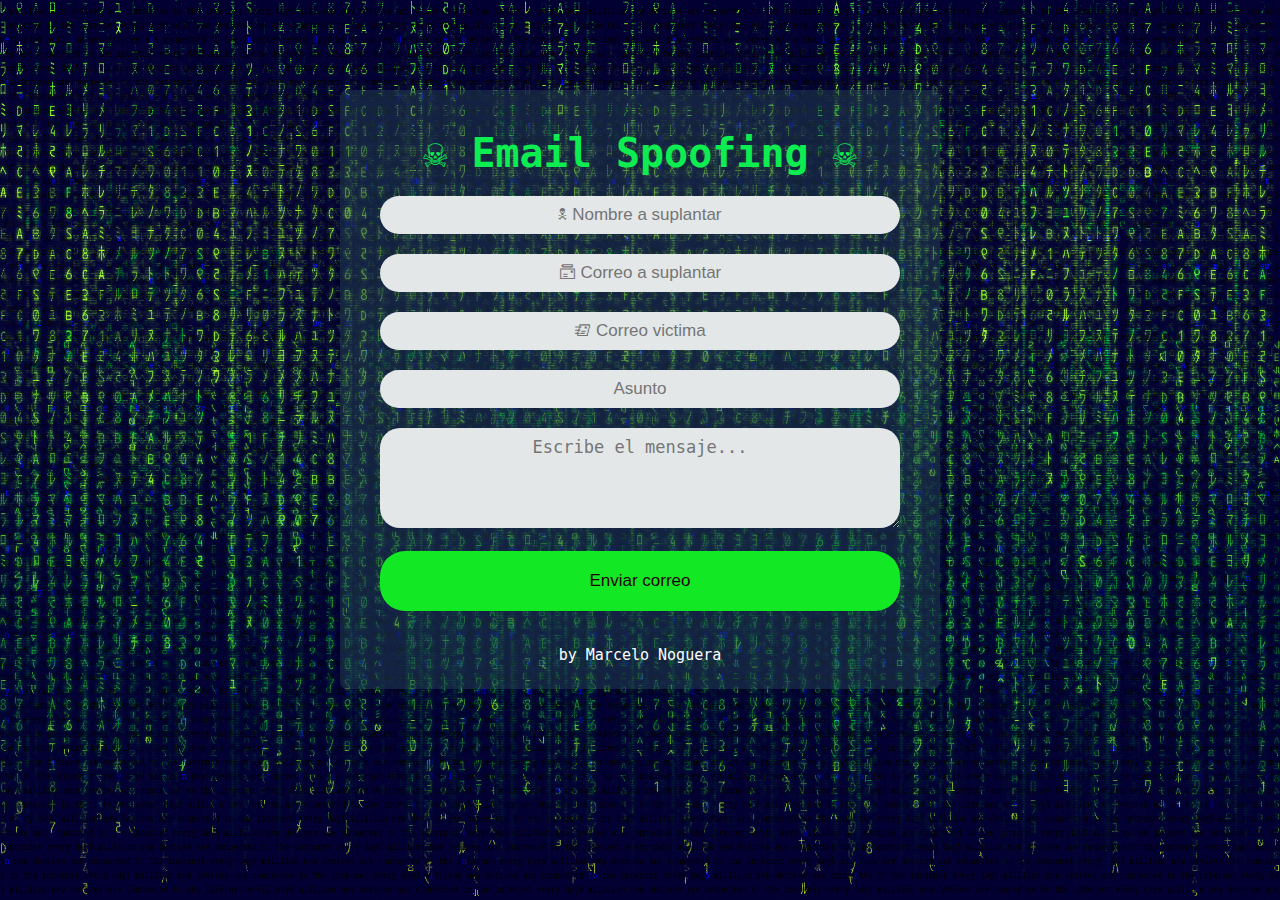
<file: index.html>
<!DOCTYPE HTML>
<html lang="es">
    <head>
        <title>EMAIL SPOOOFING</title>   
        <meta charset="utf-8">
        <meta name="viewport" content="width=device-width, user-scalable=no">
        <link rel="stylesheet" href="estilos.css">
    </head>
    <body>
        <form action="metodoDeEnvio.php" method="post">
            <br><br>
            <h1>&#9760 Email Spoofing &#9760</h1>         
                <input type="text" name="nombre" placeholder="&#128369 Nombre a suplantar" required>
                <input type="text" name="remitente" placeholder="&#128390 Correo a suplantar" required>
                <input type="text" name="destinatario" placeholder="&#128389 Correo victima" required>
                <input type="text" name="asunto" placeholder="Asunto" required>
            <textarea name="mensaje" placeholder="Escribe el mensaje..."></textarea>
            <input type="submit" id="btn" value="Enviar correo">
            <p>by Marcelo Noguera</p>
        </form>
    </body>
</html>
</file>
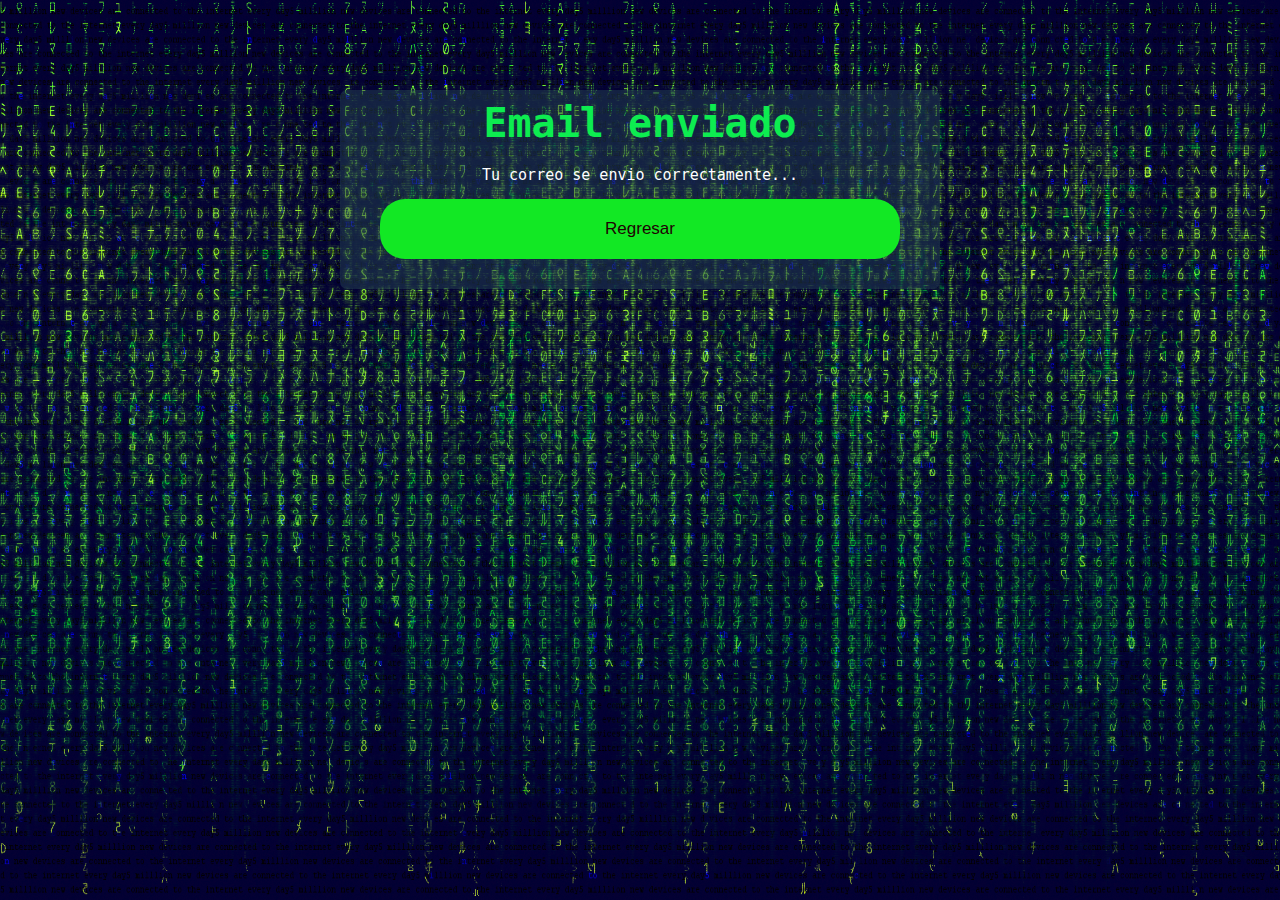
<file: enviado.html>
<html lang="es">
    <head>
        <title>Enviado</title>    
        <meta charset="utf-8">
        <link rel="stylesheet" href="estilos.css">
        <TITLE></TITLE>
        
    </head>
    <body>
        <form action="" method="post">
        <h1>Email enviado</h1>
        <p>Tu correo se envio correctamente...</p>
        
            <a href="index.html"><input type="button" id="btn" value="Regresar"></a>
        
        </form>
    
    </body>
</html>
</file>
<file: estilos.css>
body{
    background-image: url(fondo3.png);
    background-size: 100vw 100vh;
    background-attachment: fixed;
    margin: 0;
    text-align: center;
	display:flex;
	align-items: center;
	justify-content: center;
    font-family: monospace;
}

p{
    color: #fff;
    text-align: center;
    font-size: 15px;
}

form{
    width: 600px;
    margin: auto;
    background-color: rgba(35,65,81,0.5);
    padding: 10px 40px;
    box-sizing: border-box;
    margin-top: 20px;
    border-radius: 7px;
    margin-top: 7%;
}

h1{
    color: rgb(13, 236, 80);
    text-align: center;
    margin: 0;
    font-size: 40px;
    margin-bottom: 20px;
}



input, textarea{
    width: 100%;
    margin-bottom: 20px;
    padding: 9px;
    box-sizing: border-box;
    font-size: 17px;
    border: 2px;
    border-color: aliceblue;
    border-radius: 20px;
    background-color: #E3E7E8;
    outline: none;
    text-align: center;
    
}

input:focus{
    background-color: rgba(35,65,81,0.8);
   box-shadow: 0 0 20px #09e439;
    color: white;
    
    
}

textarea:focus{
    background-color: rgba(35,65,81,0.8);
   box-shadow: 0 0 20px #08ee4d;
    color: white;
    
    
}

textarea{
    min-height: 100px;
    max-height: 200px;
    max-width: 100%;
}

#btn{
    background: #12e824;
    color: rgb(31, 2, 2);
    padding: 20px;
    border-radius: 25px;
}

#btn:hover{
    cursor: pointer;
    background: #2F90A8;
}

@media (max-width: 480px){
    form{
        width: 100%;
    }
}
</file>
